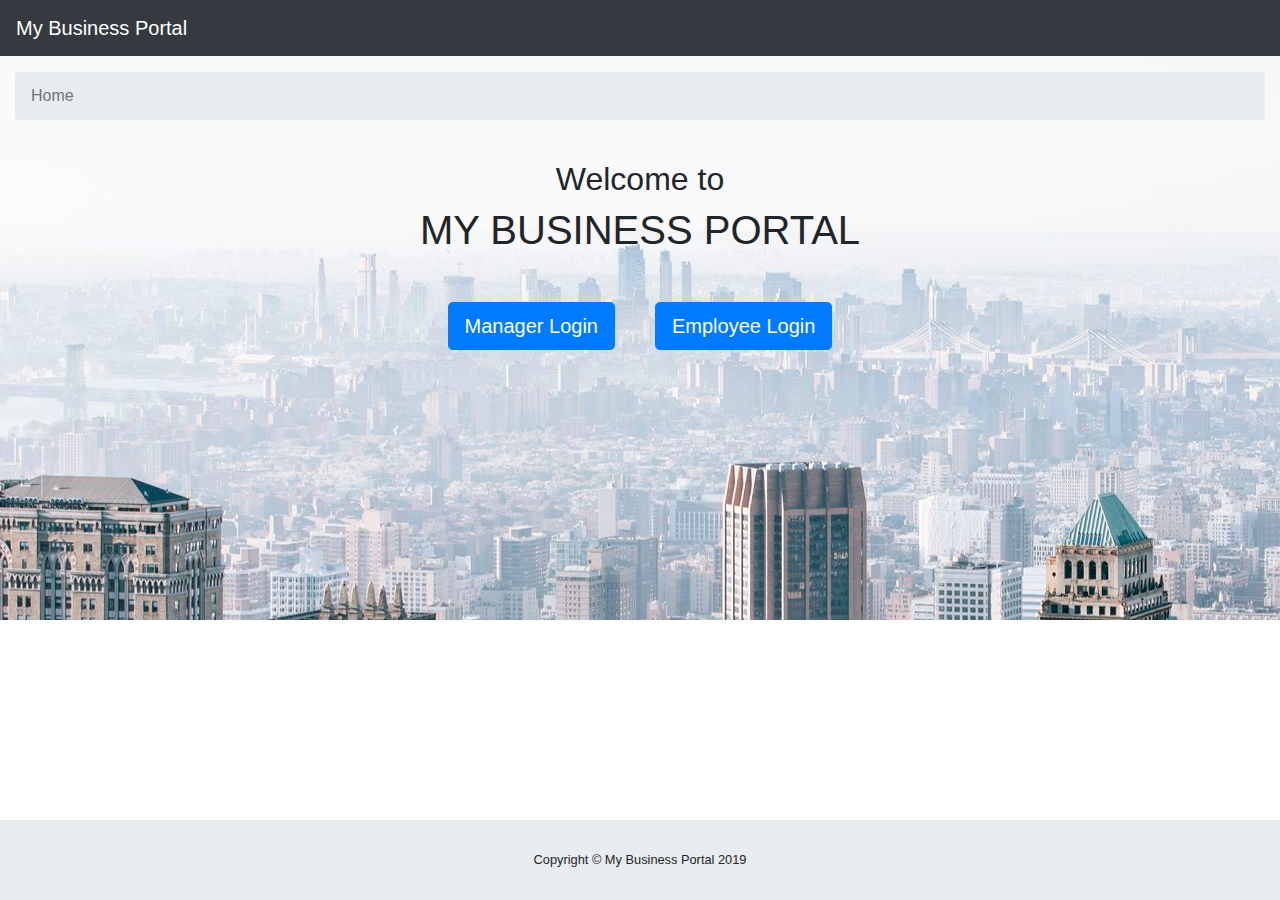
<file: index.html>
<!DOCTYPE html>
<html lang="en">

<head>

  <meta charset="utf-8">
  <meta http-equiv="X-UA-Compatible" content="IE=edge">
  <meta name="viewport" content="width=device-width, initial-scale=1, shrink-to-fit=no">
  <meta name="description" content="">
  <meta name="author" content="">

  <title>Home | My Business Portal</title>

  <!-- Custom fonts for this template-->
  <link href="vendor/fontawesome-free/css/all.min.css" rel="stylesheet" type="text/css">

  <!-- Page level plugin CSS-->
  <link href="vendor/datatables/dataTables.bootstrap4.css" rel="stylesheet">

  <!-- Custom styles for this template-->
  <link href="css/sb-admin.css" rel="stylesheet">

</head>

<body id="page-top">

  <nav class="navbar navbar-expand navbar-dark bg-dark static-top">

    <a class="navbar-brand mr-1" href="index.html">My Business Portal</a>

    <!-- Navbar -->
    <ul class="navbar-nav ml-auto ml-md-0">
    </ul>

  </nav>

  <div id="wrapper">

    <div id="content-wrapper" style="background-image: url(img/home.jpg)">

      <div class="container-fluid">

        <!-- Breadcrumbs-->
        <ol class="breadcrumb">
          <li class="breadcrumb-item active">Home</li>
        </ol>
		
		<!-- Header -->
		<header class="masthead">
			<div class="container d-flex h-100 align-items-center">
				<div class="mx-auto text-center">
					<br />
					<h2 class="mx-auto my-0">Welcome to</h2>
					<h1 class="mx-auto mt-2 mb-5 text-uppercase">My Business Portal</h1>
					<a href="login-manager.html" class="btn btn-primary btn-lg">Manager Login</a>
					&nbsp; &nbsp; &nbsp; &nbsp;
					<a href="login-employee.html" class="btn btn-primary btn-lg">Employee Login</a>
				</div>	
			</div>
		</header>

      <!-- Sticky Footer -->
      <footer class="sticky-footer" style="width:100%">
        <div class="container my-auto">
          <div class="copyright text-center my-auto">
            <span>Copyright © My Business Portal 2019</span>
          </div>
        </div>
      </footer>

    </div>
    <!-- /.content-wrapper -->

  </div>
  <!-- /#wrapper -->

  <!-- Bootstrap core JavaScript-->
  <script src="vendor/jquery/jquery.min.js"></script>
  <script src="vendor/bootstrap/js/bootstrap.bundle.min.js"></script>

  <!-- Core plugin JavaScript-->
  <script src="vendor/jquery-easing/jquery.easing.min.js"></script>

  <!-- Page level plugin JavaScript-->
  <script src="vendor/chart.js/Chart.min.js"></script>
  <script src="vendor/datatables/jquery.dataTables.js"></script>
  <script src="vendor/datatables/dataTables.bootstrap4.js"></script>

  <!-- Custom scripts for all pages-->
  <script src="js/sb-admin.min.js"></script>

  <!-- Demo scripts for this page-->
  <script src="js/demo/datatables-demo.js"></script>
  <script src="js/demo/chart-area-demo.js"></script>

</body>

</html>

<!--Template from startbootstrap.com-->
</file>
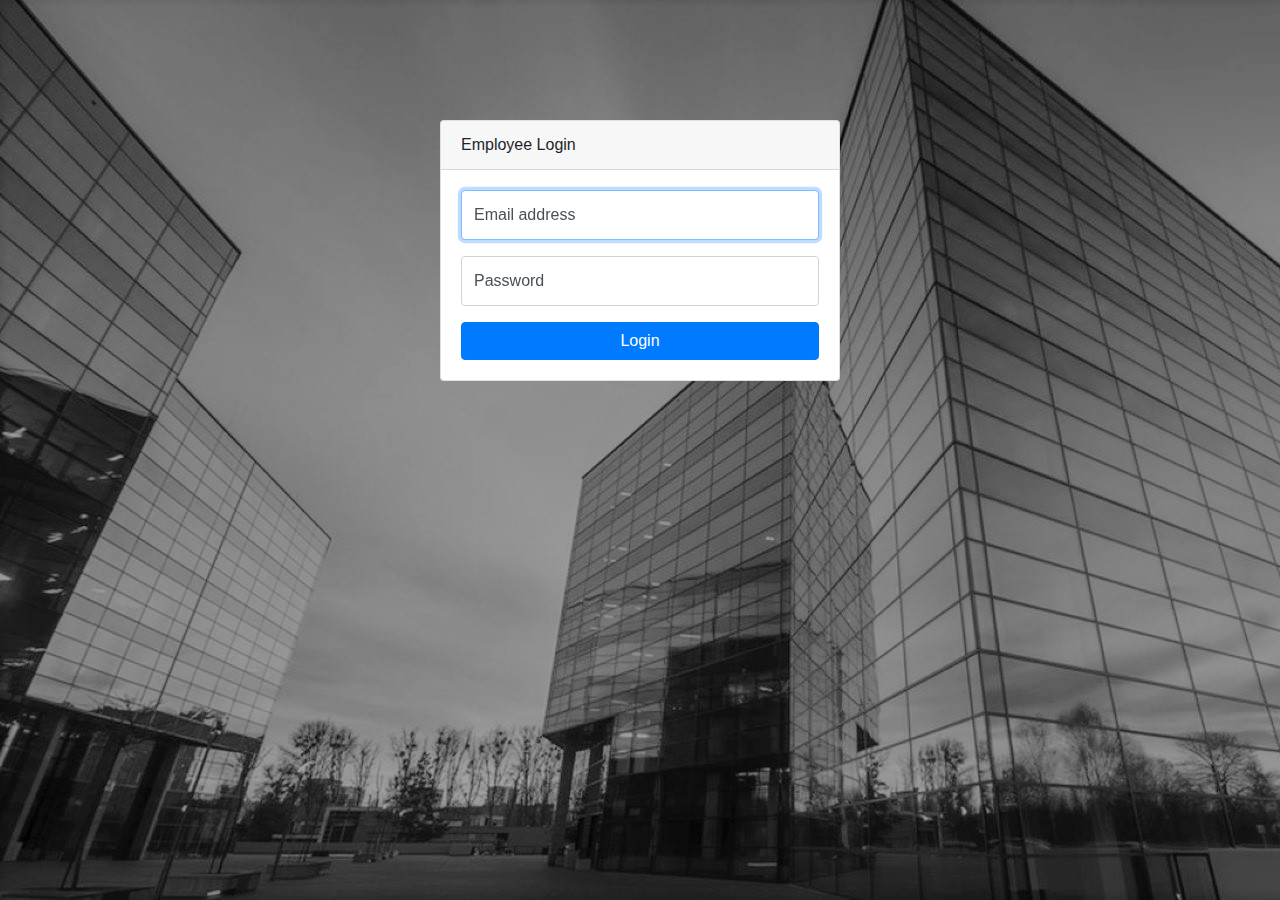
<file: login-employee.html>
<!DOCTYPE html>
<html lang="en">

<head>

  <meta charset="utf-8">
  <meta http-equiv="X-UA-Compatible" content="IE=edge">
  <meta name="viewport" content="width=device-width, initial-scale=1, shrink-to-fit=no">
  <meta name="description" content="">
  <meta name="author" content="">

  <title>Employee Login | My Business Portal</title>

  <!-- Custom fonts for this template-->
  <link href="vendor/fontawesome-free/css/all.min.css" rel="stylesheet" type="text/css">

  <!-- Custom styles for this template-->
  <link href="css/sb-admin.css" rel="stylesheet">

</head>

<body class="bg-dark" style="background-image: url(img/alt-employee.jpg);">

  <br /><br /><br />
  <div class="container">
    <div class="card card-login mx-auto mt-5">
      <div class="card-header">Employee Login</div>
      <div class="card-body">
        <form action = "MyBusinessPortal/api/login" method="POST">
          <div class="form-group">
            <div class="form-label-group">
              <input type="email" id="inputEmail" class="form-control" placeholder="Email address" required="required" autofocus="autofocus">
              <label for="inputEmail">Email address</label>
            </div>
          </div>
          <div class="form-group">
            <div class="form-label-group">
              <input type="password" id="inputPassword" class="form-control" placeholder="Password" required="required">
              <label for="inputPassword">Password</label>
            </div>
          </div>
          <a class="btn btn-primary btn-block" href="homepage-employee.html">Login</a>
        </form>
      </div>
    </div>
  </div>

  <!-- Bootstrap core JavaScript-->
  <script src="vendor/jquery/jquery.min.js"></script>
  <script src="vendor/bootstrap/js/bootstrap.bundle.min.js"></script>

  <!-- Core plugin JavaScript-->
  <script src="vendor/jquery-easing/jquery.easing.min.js"></script>

</body>

</html>

<!--Template from startbootstrap.com-->
</file>
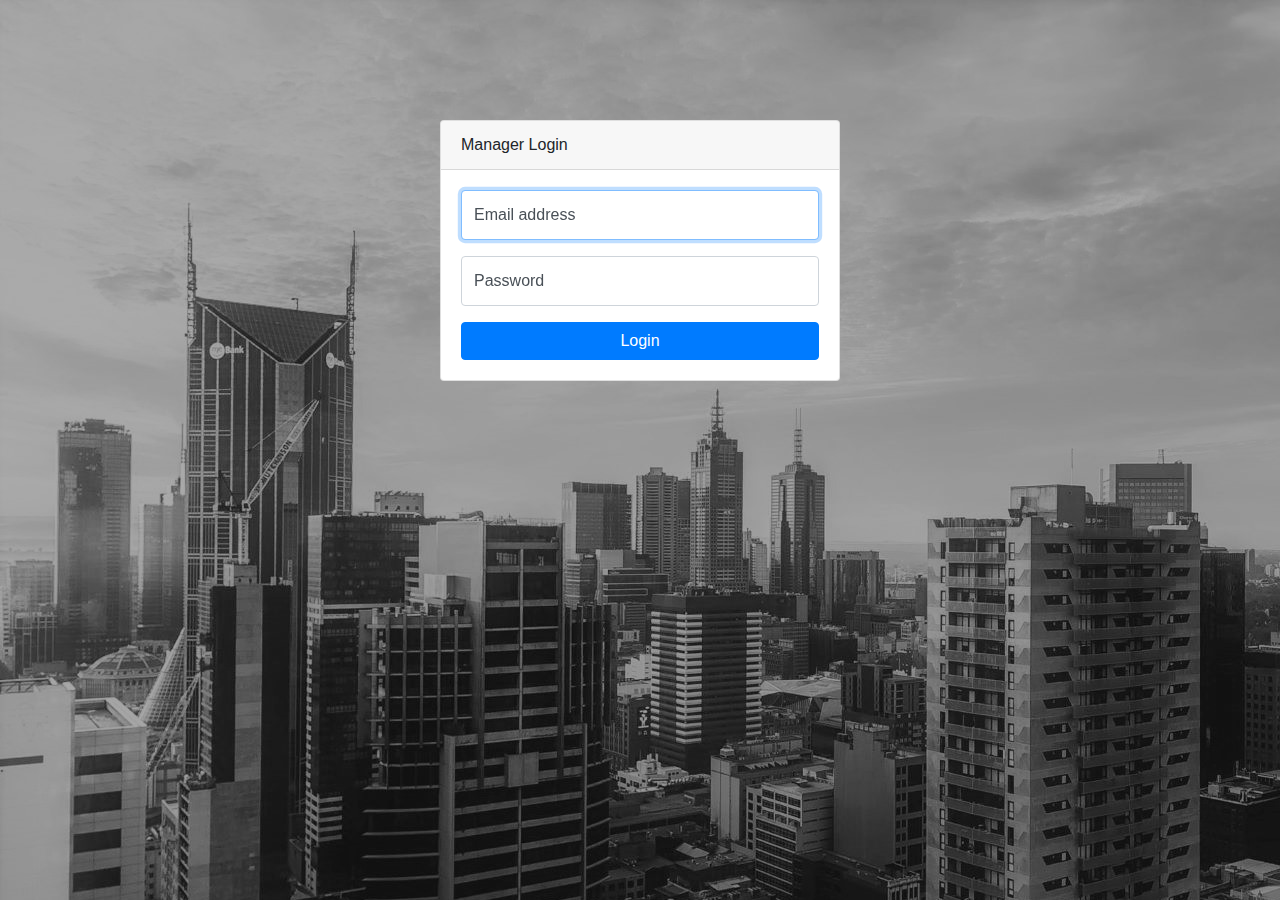
<file: login-manager.html>
<!DOCTYPE html>
<html lang="en" style="height: 100%">

<head>

  <meta charset="utf-8">
  <meta http-equiv="X-UA-Compatible" content="IE=edge">
  <meta name="viewport" content="width=device-width, initial-scale=1, shrink-to-fit=no">
  <meta name="description" content="">
  <meta name="author" content="">

  <title>Manager Login | My Business Portal</title>

  <!-- Custom fonts for this template-->
  <link href="vendor/fontawesome-free/css/all.min.css" rel="stylesheet" type="text/css">

  <!-- Custom styles for this template-->
  <link href="css/sb-admin.css" rel="stylesheet">

</head>

<body class="bg-dark" style="height: 100%">
	<div style="background-image: url(img/alt-manager.jpg); height: 100%">
	<br /><br /><br />
	<div class="container">
		<div class="card card-login mx-auto mt-5">
			<div class="card-header">Manager Login</div>
			<div class="card-body">
				<form action="MyBusinessPortal/api/login" method="POST">
					<div class="form-group">
						<div class="form-label-group">
							<input type="email" id="inputEmail" name="email" class="form-control" placeholder="Email address" required="required" autofocus="autofocus">
							<label for="inputEmail">Email address</label>
						</div>
					</div>
					<div class="form-group">
						<div class="form-label-group">
							<input type="password" id="inputPassword" name="password" class="form-control" placeholder="Password" required="required">
							<label for="inputPassword">Password</label>
						</div>
					</div>
					<a class="btn btn-primary btn-block" href="homepage-manager.html">Login</a>
				</form>
			</div>
		</div>
	</div>
	</div>

  <!-- Bootstrap core JavaScript-->
  <script src="vendor/jquery/jquery.min.js"></script>
  <script src="vendor/bootstrap/js/bootstrap.bundle.min.js"></script>

  <!-- Core plugin JavaScript-->
  <script src="vendor/jquery-easing/jquery.easing.min.js"></script>

</body>

</html>

<!--Template from startbootstrap.com-->
</file>
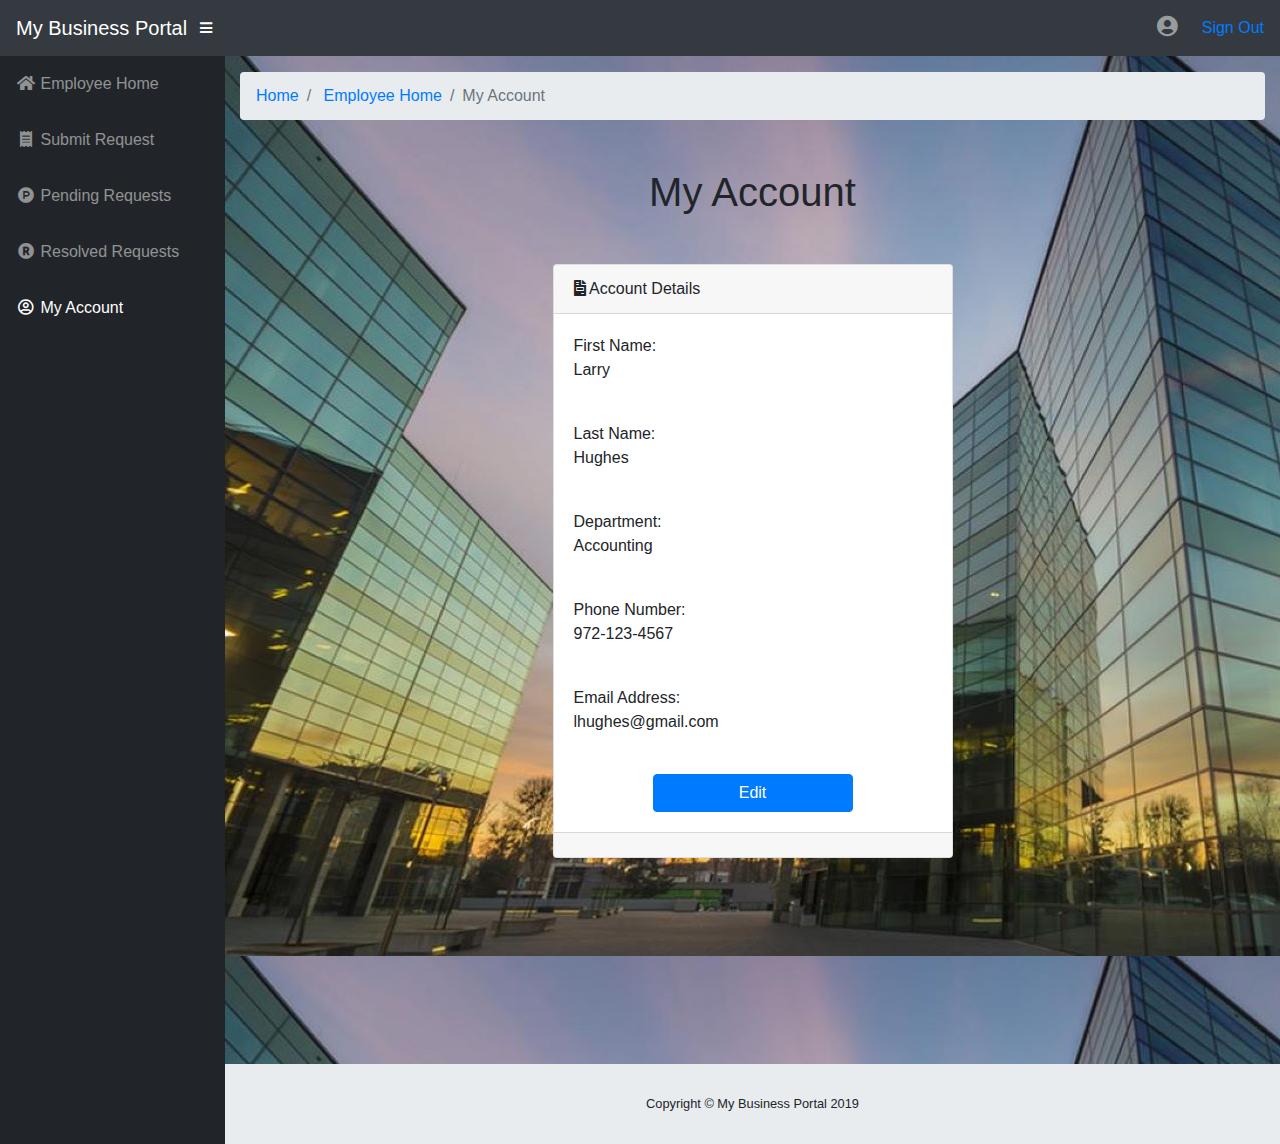
<file: my-account-employe.html>
<!DOCTYPE html>
<html lang="en">

<head>

  <meta charset="utf-8">
  <meta http-equiv="X-UA-Compatible" content="IE=edge">
  <meta name="viewport" content="width=device-width, initial-scale=1, shrink-to-fit=no">
  <meta name="description" content="">
  <meta name="author" content="">

  <title>My Account | My Business Portal</title>

  <!-- Custom fonts for this template-->
  <link href="vendor/fontawesome-free/css/all.min.css" rel="stylesheet" type="text/css">

  <!-- Page level plugin CSS-->
  <link href="vendor/datatables/dataTables.bootstrap4.css" rel="stylesheet">

  <!-- Custom styles for this template-->
  <link href="css/sb-admin.css" rel="stylesheet">

</head>

<body id="page-top">

  <nav class="navbar navbar-expand navbar-dark bg-dark static-top">

    <a class="navbar-brand mr-1" href="index.html">My Business Portal</a>

    <button class="btn btn-link btn-sm text-white order-1 order-sm-0" id="sidebarToggle" href="#">
      <i class="fas fa-bars"></i>
    </button>

    <!-- Navbar -->
    <ul class="navbar-nav ml-auto mr-0 mr-md-3 my-2 my-md-0">
      <li class="nav-item dropdown no-arrow">
        <a class="nav-link dropdown-toggle" href="#" id="userDropdown" role="button" data-toggle="dropdown" aria-haspopup="true" aria-expanded="false">
          <i class="fas fa-user-circle fa-lg"></i>
        </a>
        <div class="dropdown-menu dropdown-menu-right" aria-labelledby="userDropdown">
          <a class="dropdown-item" href="#" data-toggle="modal" data-target="#logoutModal">Logout</a>
        </div>
      </li>
    </ul>
	<a href="index.html">Sign Out</a>

  </nav>

  <div id="wrapper">

    <!-- Sidebar -->
    <ul class="sidebar navbar-nav">
      <li class="nav-item">
        <a class="nav-link" href="homepage-employee.html">
          <i class="fas fa-fw fa-home"></i>
          <span>Employee Home</span>
        </a>
      </li>
	  <li class="nav-item">
        <a class="nav-link" href="submit-employee.html">
          <i class="fas fa-fw fa-receipt"></i>
          <span>Submit Request</span></a>
      </li>
	  <li class="nav-item">
        <a class="nav-link" href="pending-employee.html">
          <i class="fab fa-fw fa-product-hunt"></i>
          <span>Pending Requests</span></a>
      </li>
      <li class="nav-item">
        <a class="nav-link" href="resolved-employee.html">
          <i class="fas fa-fw fa-registered"></i>
          <span>Resolved Requests</span></a>
      </li>
      <li class="nav-item active">
        <a class="nav-link" href="my-account-employee.html">
          <i class="far fa-fw fa-user-circle"></i>
          <span>My Account</span></a>
      </li>
    </ul>

    <div id="content-wrapper" style="background-image: url(img/homepage-employee.jpg)">

      <div class="container-fluid" align="center">

         <!-- Breadcrumbs-->
        <ol class="breadcrumb">
          <li class="breadcrumb-item">
            <a href="index.html">Home</a>
          </li>
          <li class="breadcrumb-item">
            <a href="homepage-employee.html">Employee Home</a>
          </li>
		  <li class="breadcrumb-item active">My Account</li>
        </ol>
		
		<!-- Header -->
		<header class="masthead">
			<div class="container d-flex h-100 align-items-center">
				<div class="mx-auto text-center">
					<br />
					<h1 class="mx-auto mt-2 mb-5">My Account</h1>
				</div>	
			</div>
		</header>
		
		<!-- Submit Requests -->
        <div class="card mb-3" style="width:400px; text-align:left">
          <div class="card-header">
            <i class="fas fa-file-invoice"></i>
            Account Details</div>
          <div class="card-body">
            <form>
				<div class="form-group">
					<div class="form-label-group">
						First Name: <p id="first">Larry</p>
					</div>
				</div>
				<br />
				<div class="form-group">
					<div class="form-label-group">
						Last Name: <p id="last">Hughes</p>
					</div>
				</div>
				<br />
				<div class="form-group">
					<div class="form-label-group">
						Department: <p id="department">Accounting</p>
					</div>
				</div>
				<br />
				<div class="form-group">
					<div class="form-label-group">
						Phone Number: <p id="phone">972-123-4567</p>
					</div>
				</div>
				<br />
				<div class="form-group">
					<div class="form-label-group">
						Email Address: <p id="email">lhughes@gmail.com</p>
					</div>
				</div>
				<br />
				<div align="center">
					<a class="btn btn-primary btn-block" href="edit-account-employee.html" style="width:200px">Edit</a>
				</div>
			</form>
          </div>
          <div class="card-footer small text-muted"></div>
        </div>
      </div>
      <!-- /.container-fluid -->

      <!-- Sticky Footer -->
      <footer class="sticky-footer">
        <div class="container my-auto">
          <div class="copyright text-center my-auto">
            <span>Copyright © My Business Portal 2019</span>
          </div>
        </div>
      </footer>

    </div>
    <!-- /.content-wrapper -->

  </div>
  <!-- /#wrapper -->

  <!-- Scroll to Top Button-->
  <a class="scroll-to-top rounded" href="#page-top">
    <i class="fas fa-angle-up"></i>
  </a>

  <!-- Logout Modal-->
  <div class="modal fade" id="logoutModal" tabindex="-1" role="dialog" aria-labelledby="exampleModalLabel" aria-hidden="true">
    <div class="modal-dialog" role="document">
      <div class="modal-content">
        <div class="modal-header">
          <h5 class="modal-title" id="exampleModalLabel">Sign Out</h5>
          <button class="close" type="button" data-dismiss="modal" aria-label="Close">
            <span aria-hidden="true">×</span>
          </button>
        </div>
        <div class="modal-body">Are you sure you want to sign out?</div>
        <div class="modal-footer">
          <button class="btn btn-secondary" type="button" data-dismiss="modal">Cancel</button>
          <a class="btn btn-primary" href="index.html">Logout</a>
        </div>
      </div>
    </div>
  </div>

  <!-- Bootstrap core JavaScript-->
  <script src="vendor/jquery/jquery.min.js"></script>
  <script src="vendor/bootstrap/js/bootstrap.bundle.min.js"></script>

  <!-- Core plugin JavaScript-->
  <script src="vendor/jquery-easing/jquery.easing.min.js"></script>

  <!-- Page level plugin JavaScript-->
  <script src="vendor/chart.js/Chart.min.js"></script>

  <!-- Custom scripts for all pages-->
  <script src="js/sb-admin.min.js"></script>

  <!-- Demo scripts for this page-->
  <script src="js/demo/chart-area-demo.js"></script>
  <script src="js/demo/chart-bar-demo.js"></script>
  <script src="js/demo/chart-pie-demo.js"></script>

</body>

</html>

<!--Template from startbootstrap.com-->
</file>
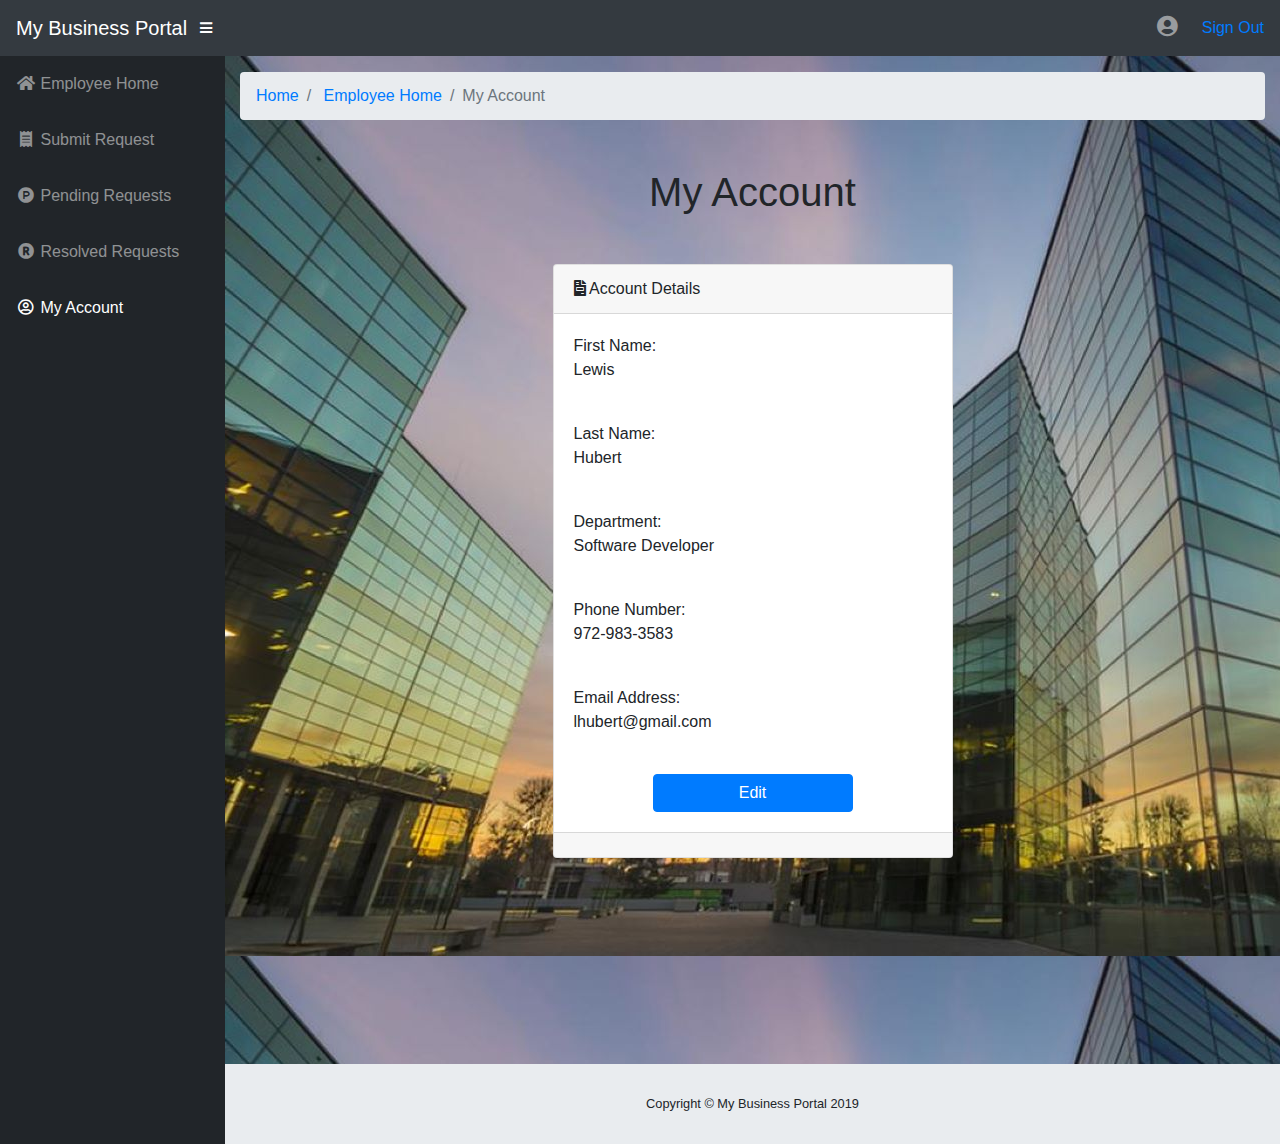
<file: my-account-employee.html>
<!DOCTYPE html>
<html lang="en">

<head>

  <meta charset="utf-8">
  <meta http-equiv="X-UA-Compatible" content="IE=edge">
  <meta name="viewport" content="width=device-width, initial-scale=1, shrink-to-fit=no">
  <meta name="description" content="">
  <meta name="author" content="">

  <title>My Account | My Business Portal</title>

  <!-- Custom fonts for this template-->
  <link href="vendor/fontawesome-free/css/all.min.css" rel="stylesheet" type="text/css">

  <!-- Page level plugin CSS-->
  <link href="vendor/datatables/dataTables.bootstrap4.css" rel="stylesheet">

  <!-- Custom styles for this template-->
  <link href="css/sb-admin.css" rel="stylesheet">

</head>

<body id="page-top">

  <nav class="navbar navbar-expand navbar-dark bg-dark static-top">

    <a class="navbar-brand mr-1" href="index.html">My Business Portal</a>

    <button class="btn btn-link btn-sm text-white order-1 order-sm-0" id="sidebarToggle" href="#">
      <i class="fas fa-bars"></i>
    </button>

    <!-- Navbar -->
    <ul class="navbar-nav ml-auto mr-0 mr-md-3 my-2 my-md-0">
      <li class="nav-item dropdown no-arrow">
        <a class="nav-link dropdown-toggle" href="#" id="userDropdown" role="button" data-toggle="dropdown" aria-haspopup="true" aria-expanded="false">
          <i class="fas fa-user-circle fa-lg"></i>
        </a>
        <div class="dropdown-menu dropdown-menu-right" aria-labelledby="userDropdown">
          <a class="dropdown-item" href="#" data-toggle="modal" data-target="#logoutModal">Logout</a>
        </div>
      </li>
    </ul>
	<a href="index.html">Sign Out</a>

  </nav>

  <div id="wrapper">

    <!-- Sidebar -->
    <ul class="sidebar navbar-nav">
      <li class="nav-item">
        <a class="nav-link" href="homepage-employee.html">
          <i class="fas fa-fw fa-home"></i>
          <span>Employee Home</span>
        </a>
      </li>
	  <li class="nav-item">
        <a class="nav-link" href="submit-employee.html">
          <i class="fas fa-fw fa-receipt"></i>
          <span>Submit Request</span></a>
      </li>
	  <li class="nav-item">
        <a class="nav-link" href="pending-employee.html">
          <i class="fab fa-fw fa-product-hunt"></i>
          <span>Pending Requests</span></a>
      </li>
      <li class="nav-item">
        <a class="nav-link" href="resolved-employee.html">
          <i class="fas fa-fw fa-registered"></i>
          <span>Resolved Requests</span></a>
      </li>
      <li class="nav-item active">
        <a class="nav-link" href="my-account-employee.html">
          <i class="far fa-fw fa-user-circle"></i>
          <span>My Account</span></a>
      </li>
    </ul>

    <div id="content-wrapper" style="background-image: url(img/homepage-employee.jpg)">

      <div class="container-fluid" align="center">

         <!-- Breadcrumbs-->
        <ol class="breadcrumb">
          <li class="breadcrumb-item">
            <a href="index.html">Home</a>
          </li>
          <li class="breadcrumb-item">
            <a href="homepage-employee.html">Employee Home</a>
          </li>
		  <li class="breadcrumb-item active">My Account</li>
        </ol>
		
		<!-- Header -->
		<header class="masthead">
			<div class="container d-flex h-100 align-items-center">
				<div class="mx-auto text-center">
					<br />
					<h1 class="mx-auto mt-2 mb-5">My Account</h1>
				</div>	
			</div>
		</header>
		
		<!-- Submit Requests -->
        <div class="card mb-3" style="width:400px; text-align:left">
          <div class="card-header">
            <i class="fas fa-file-invoice"></i>
            Account Details</div>
          <div class="card-body">
            <form>
				<div class="form-group">
					<div class="form-label-group">
						First Name: <p id="first">Lewis</p>
					</div>
				</div>
				<br />
				<div class="form-group">
					<div class="form-label-group">
						Last Name: <p id="last">Hubert</p>
					</div>
				</div>
				<br />
				<div class="form-group">
					<div class="form-label-group">
						Department: <p id="department">Software Developer</p>
					</div>
				</div>
				<br />
				<div class="form-group">
					<div class="form-label-group">
						Phone Number: <p id="phone">972-983-3583</p>
					</div>
				</div>
				<br />
				<div class="form-group">
					<div class="form-label-group">
						Email Address: <p id="email">lhubert@gmail.com</p>
					</div>
				</div>
				<br />
				<div align="center">
					<a class="btn btn-primary btn-block" href="edit-account-employee.html" style="width:200px">Edit</a>
				</div>
			</form>
          </div>
          <div class="card-footer small text-muted"></div>
        </div>
      </div>
      <!-- /.container-fluid -->

      <!-- Sticky Footer -->
      <footer class="sticky-footer">
        <div class="container my-auto">
          <div class="copyright text-center my-auto">
            <span>Copyright © My Business Portal 2019</span>
          </div>
        </div>
      </footer>

    </div>
    <!-- /.content-wrapper -->

  </div>
  <!-- /#wrapper -->

  <!-- Scroll to Top Button-->
  <a class="scroll-to-top rounded" href="#page-top">
    <i class="fas fa-angle-up"></i>
  </a>

  <!-- Logout Modal-->
  <div class="modal fade" id="logoutModal" tabindex="-1" role="dialog" aria-labelledby="exampleModalLabel" aria-hidden="true">
    <div class="modal-dialog" role="document">
      <div class="modal-content">
        <div class="modal-header">
          <h5 class="modal-title" id="exampleModalLabel">Sign Out</h5>
          <button class="close" type="button" data-dismiss="modal" aria-label="Close">
            <span aria-hidden="true">×</span>
          </button>
        </div>
        <div class="modal-body">Are you sure you want to sign out?</div>
        <div class="modal-footer">
          <button class="btn btn-secondary" type="button" data-dismiss="modal">Cancel</button>
          <a class="btn btn-primary" href="index.html">Logout</a>
        </div>
      </div>
    </div>
  </div>

  <!-- Bootstrap core JavaScript-->
  <script src="vendor/jquery/jquery.min.js"></script>
  <script src="vendor/bootstrap/js/bootstrap.bundle.min.js"></script>

  <!-- Core plugin JavaScript-->
  <script src="vendor/jquery-easing/jquery.easing.min.js"></script>

  <!-- Page level plugin JavaScript-->
  <script src="vendor/chart.js/Chart.min.js"></script>

  <!-- Custom scripts for all pages-->
  <script src="js/sb-admin.min.js"></script>

  <!-- Demo scripts for this page-->
  <script src="js/demo/chart-area-demo.js"></script>
  <script src="js/demo/chart-bar-demo.js"></script>
  <script src="js/demo/chart-pie-demo.js"></script>

</body>

</html>

<!--Template from startbootstrap.com-->
</file>
